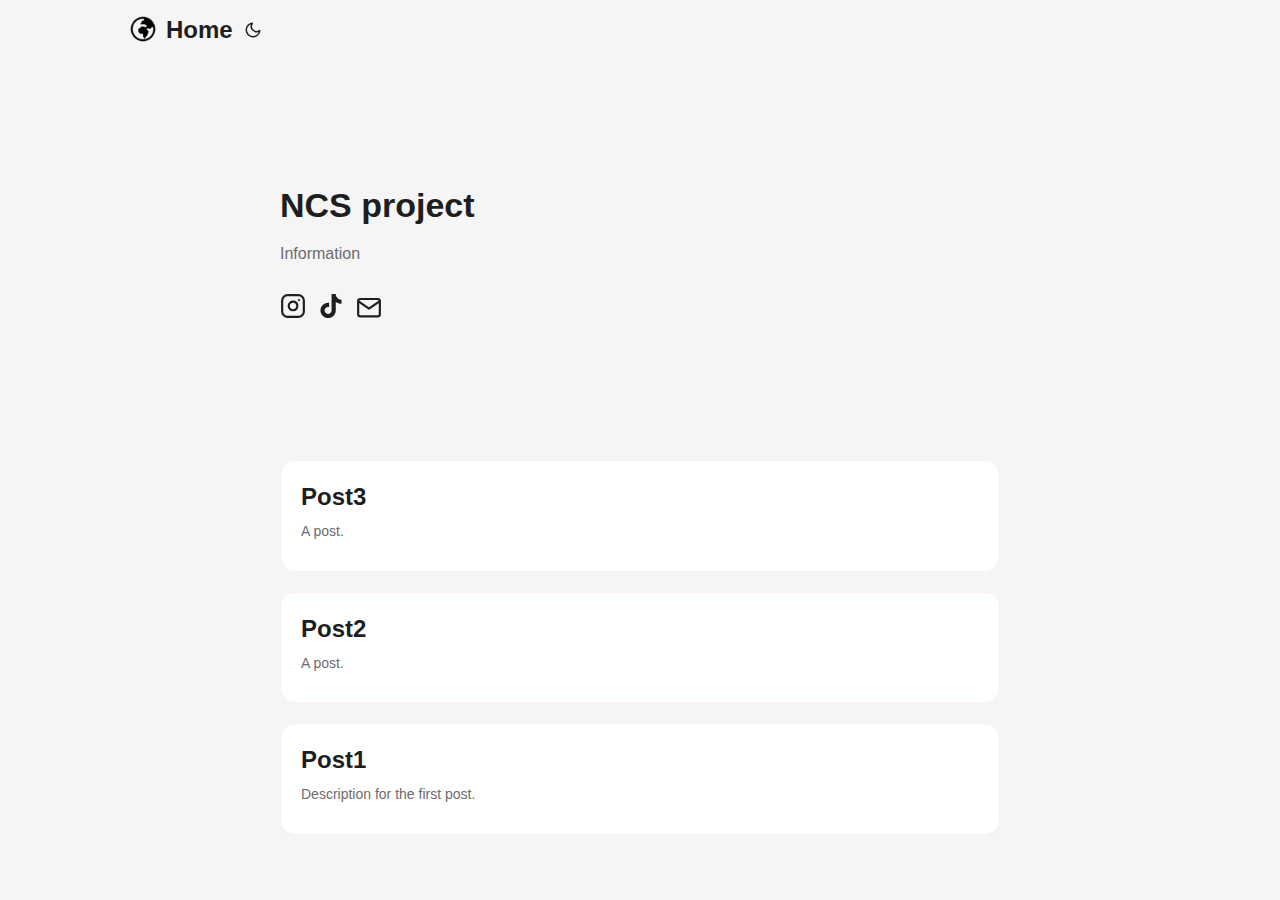
<file: index.html>
<!doctype html><html lang=en dir=auto><head><meta name=generator content="Hugo 0.101.0"><meta charset=utf-8><meta http-equiv=x-ua-compatible content="IE=edge"><meta name=viewport content="width=device-width,initial-scale=1,shrink-to-fit=no"><meta name=robots content="index, follow"><title>NCS project website</title><meta name=description content><meta name=author content="May Dziedziak"><link rel=canonical href=https://may-dzied.github.io/><link crossorigin=anonymous href=/assets/css/stylesheet.adbb42413d738ddc01170774eb1b579eb3aec429ada77b008738a0e4bef7d204.css integrity="sha256-rbtCQT1zjdwBFwd06xtXnrOuxCmtp3sAhzig5L730gQ=" rel="preload stylesheet" as=style><link rel=icon href=https://may-dzied.github.io/favicon.ico><link rel=icon type=image/png sizes=16x16 href=https://may-dzied.github.io/favicon16.png><link rel=icon type=image/png sizes=32x32 href=https://may-dzied.github.io/favicon32.png><link rel=apple-touch-icon href=https://may-dzied.github.io/apple-touch-icon.png><link rel=mask-icon href=https://may-dzied.github.io/safari-pinned-tab.svg><meta name=theme-color content="#2e2e33"><meta name=msapplication-TileColor content="#2e2e33"><link rel=alternate type=application/rss+xml href=https://may-dzied.github.io/index.xml><noscript><style>#theme-toggle,.top-link{display:none}</style><style>@media(prefers-color-scheme:dark){:root{--theme:rgb(29, 30, 32);--entry:rgb(46, 46, 51);--primary:rgb(218, 218, 219);--secondary:rgb(155, 156, 157);--tertiary:rgb(65, 66, 68);--content:rgb(196, 196, 197);--hljs-bg:rgb(46, 46, 51);--code-bg:rgb(55, 56, 62);--border:rgb(51, 51, 51)}.list{background:var(--theme)}.list:not(.dark)::-webkit-scrollbar-track{background:0 0}.list:not(.dark)::-webkit-scrollbar-thumb{border-color:var(--theme)}}</style></noscript><meta property="og:title" content="NCS project website"><meta property="og:description" content><meta property="og:type" content="website"><meta property="og:url" content="https://may-dzied.github.io/"><meta name=twitter:card content="summary"><meta name=twitter:title content="NCS project website"><meta name=twitter:description content><script type=application/ld+json>{"@context":"https://schema.org","@type":"Organization","name":"NCS project website","url":"https://may-dzied.github.io","description":"","thumbnailUrl":"https://may-dzied.github.io/favicon.ico","sameAs":["\u003clink\u003e","\u003clink2\u003e","mailto:\u003cemail adress\u003e"]}</script></head><body class=list id=top><script>localStorage.getItem("pref-theme")==="dark"?document.body.classList.add("dark"):localStorage.getItem("pref-theme")==="light"?document.body.classList.remove("dark"):window.matchMedia("(prefers-color-scheme: dark)").matches&&document.body.classList.add("dark")</script><header class=header><nav class=nav><div class=logo><a href=https://may-dzied.github.io accesskey=h title="Home (Alt + H)"><img src=https://may-dzied.github.io/apple-touch-icon.png alt aria-label=logo height=30>Home</a><div class=logo-switches><button id=theme-toggle accesskey=t title="(Alt + T)"><svg id="moon" xmlns="http://www.w3.org/2000/svg" width="24" height="18" viewBox="0 0 24 24" fill="none" stroke="currentcolor" stroke-width="2" stroke-linecap="round" stroke-linejoin="round"><path d="M21 12.79A9 9 0 1111.21 3 7 7 0 0021 12.79z"/></svg><svg id="sun" xmlns="http://www.w3.org/2000/svg" width="24" height="18" viewBox="0 0 24 24" fill="none" stroke="currentcolor" stroke-width="2" stroke-linecap="round" stroke-linejoin="round"><circle cx="12" cy="12" r="5"/><line x1="12" y1="1" x2="12" y2="3"/><line x1="12" y1="21" x2="12" y2="23"/><line x1="4.22" y1="4.22" x2="5.64" y2="5.64"/><line x1="18.36" y1="18.36" x2="19.78" y2="19.78"/><line x1="1" y1="12" x2="3" y2="12"/><line x1="21" y1="12" x2="23" y2="12"/><line x1="4.22" y1="19.78" x2="5.64" y2="18.36"/><line x1="18.36" y1="5.64" x2="19.78" y2="4.22"/></svg></button></div></div><ul id=menu></ul></nav></header><main class=main><script>var xhr=new XMLHttpRequest;xhr.open("GET","https://api.countapi.xyz/hit/may-dzied.github.io/visits"),xhr.responseType="json",xhr.onload=function(){let e=this.response.value;console.log(`This site has been visited ${e} times.`)},xhr.send()</script><article class="first-entry home-info"><header class=entry-header><h1>NCS project</h1></header><div class=entry-content>Information</div><footer class=entry-footer><div class=social-icons><a href=%3clink%3e target=_blank rel="noopener noreferrer me" title=Instagram><svg xmlns="http://www.w3.org/2000/svg" viewBox="0 0 24 24" fill="none" stroke="currentcolor" stroke-width="2" stroke-linecap="round" stroke-linejoin="round"><rect x="2" y="2" width="20" height="20" rx="5" ry="5"/><path d="M16 11.37A4 4 0 1112.63 8 4 4 0 0116 11.37z"/><line x1="17.5" y1="6.5" x2="17.5" y2="6.5"/></svg></a><a href=%3clink2%3e target=_blank rel="noopener noreferrer me" title=TikTok><svg version="1.0" xmlns="http://www.w3.org/2000/svg" fill="currentcolor" stroke-width="2" viewBox="0 0 76 76"><path d="M65.9 19.4c1.4.2 2.8.1 2.8.1s0 6.2.0 12.2c-6.3.0-12.1-2-16.8-5.4V51c.1 20-24.6 29.8-38.3 15.6-14.7-15.1-2.1-40.5 19-37.7v12.3c-9.5-3-17.2 8-11.2 15.9 5.8 7.7 18.3 3.6 18.3-6.1v-48.2c2.4.0 9.9.0 12.2.0v1.6c.7 7.4 6.1 13.4 13.3 15v0C65.4 19.3 65.6 19.4 65.9 19.4z"/></svg></a><a href=mailto:%3cemail%20adress%3e target=_blank rel="noopener noreferrer me" title=Email><svg xmlns="http://www.w3.org/2000/svg" viewBox="0 0 24 21" fill="none" stroke="currentcolor" stroke-width="2" stroke-linecap="round" stroke-linejoin="round"><path d="M4 4h16c1.1.0 2 .9 2 2v12c0 1.1-.9 2-2 2H4c-1.1.0-2-.9-2-2V6c0-1.1.9-2 2-2z"/><polyline points="22,6 12,13 2,6"/></svg></a></div></footer></article><article class=post-entry><header class=entry-header><h2>Post3</h2></header><div class=entry-content><p>A post.</p></div><a class=entry-link aria-label="post link to Post3" href=https://may-dzied.github.io/posts/post3/></a></article><article class=post-entry><header class=entry-header><h2>Post2</h2></header><div class=entry-content><p>A post.</p></div><a class=entry-link aria-label="post link to Post2" href=https://may-dzied.github.io/posts/post2/></a></article><article class=post-entry><header class=entry-header><h2>Post1</h2></header><div class=entry-content><p>Description for the first post.</p></div><a class=entry-link aria-label="post link to Post1" href=https://may-dzied.github.io/posts/post1/></a></article></main><a href=#top aria-label="go to top" title="Go to Top (Alt + G)" class=top-link id=top-link accesskey=g><svg xmlns="http://www.w3.org/2000/svg" viewBox="0 0 12 6" fill="currentcolor"><path d="M12 6H0l6-6z"/></svg></a><script>let menu=document.getElementById("menu");menu&&(menu.scrollLeft=localStorage.getItem("menu-scroll-position"),menu.onscroll=function(){localStorage.setItem("menu-scroll-position",menu.scrollLeft)}),document.querySelectorAll('a[href^="#"]').forEach(e=>{e.addEventListener("click",function(e){e.preventDefault();var t=this.getAttribute("href").substr(1);window.matchMedia("(prefers-reduced-motion: reduce)").matches?document.querySelector(`[id='${decodeURIComponent(t)}']`).scrollIntoView():document.querySelector(`[id='${decodeURIComponent(t)}']`).scrollIntoView({behavior:"smooth"}),t==="top"?history.replaceState(null,null," "):history.pushState(null,null,`#${t}`)})})</script><script>var mybutton=document.getElementById("top-link");window.onscroll=function(){document.body.scrollTop>800||document.documentElement.scrollTop>800?(mybutton.style.visibility="visible",mybutton.style.opacity="1"):(mybutton.style.visibility="hidden",mybutton.style.opacity="0")}</script><script>document.getElementById("theme-toggle").addEventListener("click",()=>{document.body.className.includes("dark")?(document.body.classList.remove("dark"),localStorage.setItem("pref-theme","light")):(document.body.classList.add("dark"),localStorage.setItem("pref-theme","dark"))})</script></body></html>
</file>
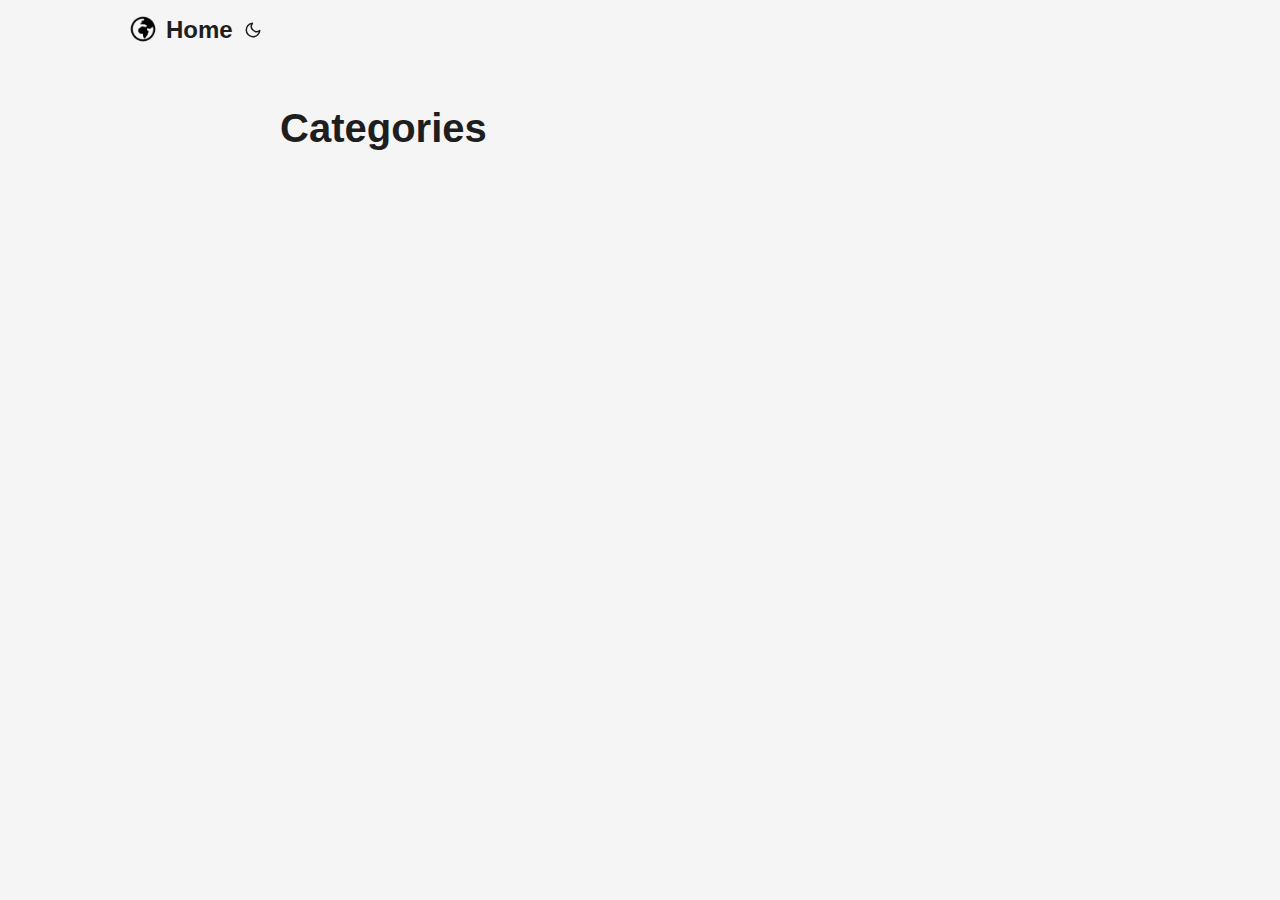
<file: categories/index.html>
<!doctype html><html lang=en dir=auto><head><meta charset=utf-8><meta http-equiv=x-ua-compatible content="IE=edge"><meta name=viewport content="width=device-width,initial-scale=1,shrink-to-fit=no"><meta name=robots content="index, follow"><title>Categories | NCS project website</title><meta name=keywords content><meta name=description content><meta name=author content="May Dziedziak"><link rel=canonical href=https://may-dzied.github.io/categories/><link crossorigin=anonymous href=/assets/css/stylesheet.adbb42413d738ddc01170774eb1b579eb3aec429ada77b008738a0e4bef7d204.css integrity="sha256-rbtCQT1zjdwBFwd06xtXnrOuxCmtp3sAhzig5L730gQ=" rel="preload stylesheet" as=style><link rel=icon href=https://may-dzied.github.io/favicon.ico><link rel=icon type=image/png sizes=16x16 href=https://may-dzied.github.io/favicon16.png><link rel=icon type=image/png sizes=32x32 href=https://may-dzied.github.io/favicon32.png><link rel=apple-touch-icon href=https://may-dzied.github.io/apple-touch-icon.png><link rel=mask-icon href=https://may-dzied.github.io/safari-pinned-tab.svg><meta name=theme-color content="#2e2e33"><meta name=msapplication-TileColor content="#2e2e33"><link rel=alternate type=application/rss+xml href=https://may-dzied.github.io/categories/index.xml><noscript><style>#theme-toggle,.top-link{display:none}</style><style>@media(prefers-color-scheme:dark){:root{--theme:rgb(29, 30, 32);--entry:rgb(46, 46, 51);--primary:rgb(218, 218, 219);--secondary:rgb(155, 156, 157);--tertiary:rgb(65, 66, 68);--content:rgb(196, 196, 197);--hljs-bg:rgb(46, 46, 51);--code-bg:rgb(55, 56, 62);--border:rgb(51, 51, 51)}.list{background:var(--theme)}.list:not(.dark)::-webkit-scrollbar-track{background:0 0}.list:not(.dark)::-webkit-scrollbar-thumb{border-color:var(--theme)}}</style></noscript><meta property="og:title" content="Categories"><meta property="og:description" content><meta property="og:type" content="website"><meta property="og:url" content="https://may-dzied.github.io/categories/"><meta name=twitter:card content="summary"><meta name=twitter:title content="Categories"><meta name=twitter:description content></head><body class=list id=top><script>localStorage.getItem("pref-theme")==="dark"?document.body.classList.add("dark"):localStorage.getItem("pref-theme")==="light"?document.body.classList.remove("dark"):window.matchMedia("(prefers-color-scheme: dark)").matches&&document.body.classList.add("dark")</script><header class=header><nav class=nav><div class=logo><a href=https://may-dzied.github.io accesskey=h title="Home (Alt + H)"><img src=https://may-dzied.github.io/apple-touch-icon.png alt aria-label=logo height=30>Home</a><div class=logo-switches><button id=theme-toggle accesskey=t title="(Alt + T)"><svg id="moon" xmlns="http://www.w3.org/2000/svg" width="24" height="18" viewBox="0 0 24 24" fill="none" stroke="currentcolor" stroke-width="2" stroke-linecap="round" stroke-linejoin="round"><path d="M21 12.79A9 9 0 1111.21 3 7 7 0 0021 12.79z"/></svg><svg id="sun" xmlns="http://www.w3.org/2000/svg" width="24" height="18" viewBox="0 0 24 24" fill="none" stroke="currentcolor" stroke-width="2" stroke-linecap="round" stroke-linejoin="round"><circle cx="12" cy="12" r="5"/><line x1="12" y1="1" x2="12" y2="3"/><line x1="12" y1="21" x2="12" y2="23"/><line x1="4.22" y1="4.22" x2="5.64" y2="5.64"/><line x1="18.36" y1="18.36" x2="19.78" y2="19.78"/><line x1="1" y1="12" x2="3" y2="12"/><line x1="21" y1="12" x2="23" y2="12"/><line x1="4.22" y1="19.78" x2="5.64" y2="18.36"/><line x1="18.36" y1="5.64" x2="19.78" y2="4.22"/></svg></button></div></div><ul id=menu></ul></nav></header><main class=main><header class=page-header><h1>Categories</h1></header><ul class=terms-tags></ul></main><a href=#top aria-label="go to top" title="Go to Top (Alt + G)" class=top-link id=top-link accesskey=g><svg xmlns="http://www.w3.org/2000/svg" viewBox="0 0 12 6" fill="currentcolor"><path d="M12 6H0l6-6z"/></svg></a><script>let menu=document.getElementById("menu");menu&&(menu.scrollLeft=localStorage.getItem("menu-scroll-position"),menu.onscroll=function(){localStorage.setItem("menu-scroll-position",menu.scrollLeft)}),document.querySelectorAll('a[href^="#"]').forEach(e=>{e.addEventListener("click",function(e){e.preventDefault();var t=this.getAttribute("href").substr(1);window.matchMedia("(prefers-reduced-motion: reduce)").matches?document.querySelector(`[id='${decodeURIComponent(t)}']`).scrollIntoView():document.querySelector(`[id='${decodeURIComponent(t)}']`).scrollIntoView({behavior:"smooth"}),t==="top"?history.replaceState(null,null," "):history.pushState(null,null,`#${t}`)})})</script><script>var mybutton=document.getElementById("top-link");window.onscroll=function(){document.body.scrollTop>800||document.documentElement.scrollTop>800?(mybutton.style.visibility="visible",mybutton.style.opacity="1"):(mybutton.style.visibility="hidden",mybutton.style.opacity="0")}</script><script>document.getElementById("theme-toggle").addEventListener("click",()=>{document.body.className.includes("dark")?(document.body.classList.remove("dark"),localStorage.setItem("pref-theme","light")):(document.body.classList.add("dark"),localStorage.setItem("pref-theme","dark"))})</script></body></html>
</file>
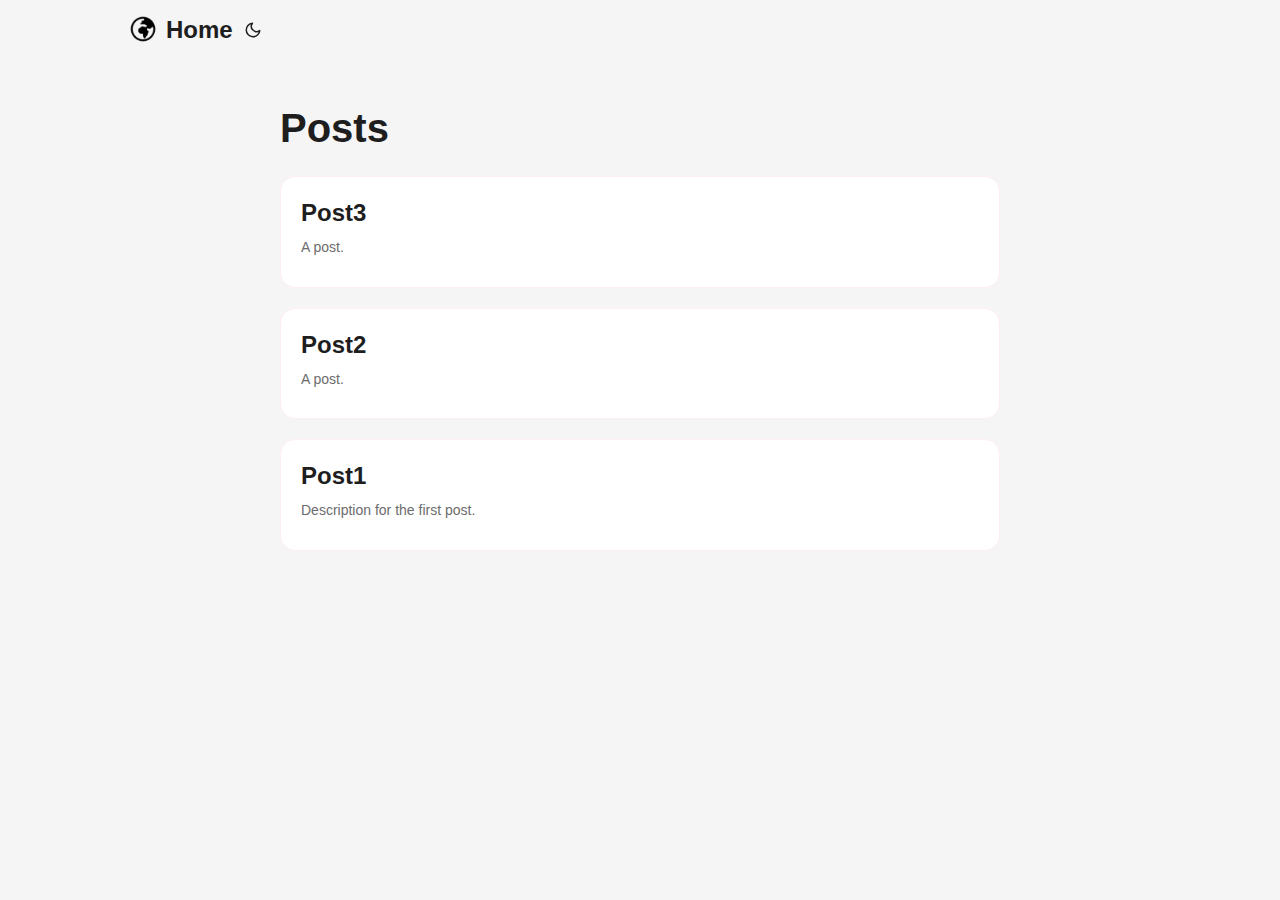
<file: posts/index.html>
<!doctype html><html lang=en dir=auto><head><meta charset=utf-8><meta http-equiv=x-ua-compatible content="IE=edge"><meta name=viewport content="width=device-width,initial-scale=1,shrink-to-fit=no"><meta name=robots content="index, follow"><title>Posts | NCS project website</title><meta name=keywords content><meta name=description content="Posts - NCS project website"><meta name=author content="May Dziedziak"><link rel=canonical href=https://may-dzied.github.io/posts/><link crossorigin=anonymous href=/assets/css/stylesheet.adbb42413d738ddc01170774eb1b579eb3aec429ada77b008738a0e4bef7d204.css integrity="sha256-rbtCQT1zjdwBFwd06xtXnrOuxCmtp3sAhzig5L730gQ=" rel="preload stylesheet" as=style><link rel=icon href=https://may-dzied.github.io/favicon.ico><link rel=icon type=image/png sizes=16x16 href=https://may-dzied.github.io/favicon16.png><link rel=icon type=image/png sizes=32x32 href=https://may-dzied.github.io/favicon32.png><link rel=apple-touch-icon href=https://may-dzied.github.io/apple-touch-icon.png><link rel=mask-icon href=https://may-dzied.github.io/safari-pinned-tab.svg><meta name=theme-color content="#2e2e33"><meta name=msapplication-TileColor content="#2e2e33"><link rel=alternate type=application/rss+xml href=https://may-dzied.github.io/posts/index.xml><noscript><style>#theme-toggle,.top-link{display:none}</style><style>@media(prefers-color-scheme:dark){:root{--theme:rgb(29, 30, 32);--entry:rgb(46, 46, 51);--primary:rgb(218, 218, 219);--secondary:rgb(155, 156, 157);--tertiary:rgb(65, 66, 68);--content:rgb(196, 196, 197);--hljs-bg:rgb(46, 46, 51);--code-bg:rgb(55, 56, 62);--border:rgb(51, 51, 51)}.list{background:var(--theme)}.list:not(.dark)::-webkit-scrollbar-track{background:0 0}.list:not(.dark)::-webkit-scrollbar-thumb{border-color:var(--theme)}}</style></noscript><meta property="og:title" content="Posts"><meta property="og:description" content><meta property="og:type" content="website"><meta property="og:url" content="https://may-dzied.github.io/posts/"><meta name=twitter:card content="summary"><meta name=twitter:title content="Posts"><meta name=twitter:description content><script type=application/ld+json>{"@context":"https://schema.org","@type":"BreadcrumbList","itemListElement":[{"@type":"ListItem","position":2,"name":"Posts","item":"https://may-dzied.github.io/posts/"}]}</script></head><body class=list id=top><script>localStorage.getItem("pref-theme")==="dark"?document.body.classList.add("dark"):localStorage.getItem("pref-theme")==="light"?document.body.classList.remove("dark"):window.matchMedia("(prefers-color-scheme: dark)").matches&&document.body.classList.add("dark")</script><header class=header><nav class=nav><div class=logo><a href=https://may-dzied.github.io accesskey=h title="Home (Alt + H)"><img src=https://may-dzied.github.io/apple-touch-icon.png alt aria-label=logo height=30>Home</a><div class=logo-switches><button id=theme-toggle accesskey=t title="(Alt + T)"><svg id="moon" xmlns="http://www.w3.org/2000/svg" width="24" height="18" viewBox="0 0 24 24" fill="none" stroke="currentcolor" stroke-width="2" stroke-linecap="round" stroke-linejoin="round"><path d="M21 12.79A9 9 0 1111.21 3 7 7 0 0021 12.79z"/></svg><svg id="sun" xmlns="http://www.w3.org/2000/svg" width="24" height="18" viewBox="0 0 24 24" fill="none" stroke="currentcolor" stroke-width="2" stroke-linecap="round" stroke-linejoin="round"><circle cx="12" cy="12" r="5"/><line x1="12" y1="1" x2="12" y2="3"/><line x1="12" y1="21" x2="12" y2="23"/><line x1="4.22" y1="4.22" x2="5.64" y2="5.64"/><line x1="18.36" y1="18.36" x2="19.78" y2="19.78"/><line x1="1" y1="12" x2="3" y2="12"/><line x1="21" y1="12" x2="23" y2="12"/><line x1="4.22" y1="19.78" x2="5.64" y2="18.36"/><line x1="18.36" y1="5.64" x2="19.78" y2="4.22"/></svg></button></div></div><ul id=menu></ul></nav></header><main class=main><header class=page-header><h1>Posts</h1></header><article class=post-entry><header class=entry-header><h2>Post3</h2></header><div class=entry-content><p>A post.</p></div><a class=entry-link aria-label="post link to Post3" href=https://may-dzied.github.io/posts/post3/></a></article><article class=post-entry><header class=entry-header><h2>Post2</h2></header><div class=entry-content><p>A post.</p></div><a class=entry-link aria-label="post link to Post2" href=https://may-dzied.github.io/posts/post2/></a></article><article class=post-entry><header class=entry-header><h2>Post1</h2></header><div class=entry-content><p>Description for the first post.</p></div><a class=entry-link aria-label="post link to Post1" href=https://may-dzied.github.io/posts/post1/></a></article></main><a href=#top aria-label="go to top" title="Go to Top (Alt + G)" class=top-link id=top-link accesskey=g><svg xmlns="http://www.w3.org/2000/svg" viewBox="0 0 12 6" fill="currentcolor"><path d="M12 6H0l6-6z"/></svg></a><script>let menu=document.getElementById("menu");menu&&(menu.scrollLeft=localStorage.getItem("menu-scroll-position"),menu.onscroll=function(){localStorage.setItem("menu-scroll-position",menu.scrollLeft)}),document.querySelectorAll('a[href^="#"]').forEach(e=>{e.addEventListener("click",function(e){e.preventDefault();var t=this.getAttribute("href").substr(1);window.matchMedia("(prefers-reduced-motion: reduce)").matches?document.querySelector(`[id='${decodeURIComponent(t)}']`).scrollIntoView():document.querySelector(`[id='${decodeURIComponent(t)}']`).scrollIntoView({behavior:"smooth"}),t==="top"?history.replaceState(null,null," "):history.pushState(null,null,`#${t}`)})})</script><script>var mybutton=document.getElementById("top-link");window.onscroll=function(){document.body.scrollTop>800||document.documentElement.scrollTop>800?(mybutton.style.visibility="visible",mybutton.style.opacity="1"):(mybutton.style.visibility="hidden",mybutton.style.opacity="0")}</script><script>document.getElementById("theme-toggle").addEventListener("click",()=>{document.body.className.includes("dark")?(document.body.classList.remove("dark"),localStorage.setItem("pref-theme","light")):(document.body.classList.add("dark"),localStorage.setItem("pref-theme","dark"))})</script></body></html>
</file>
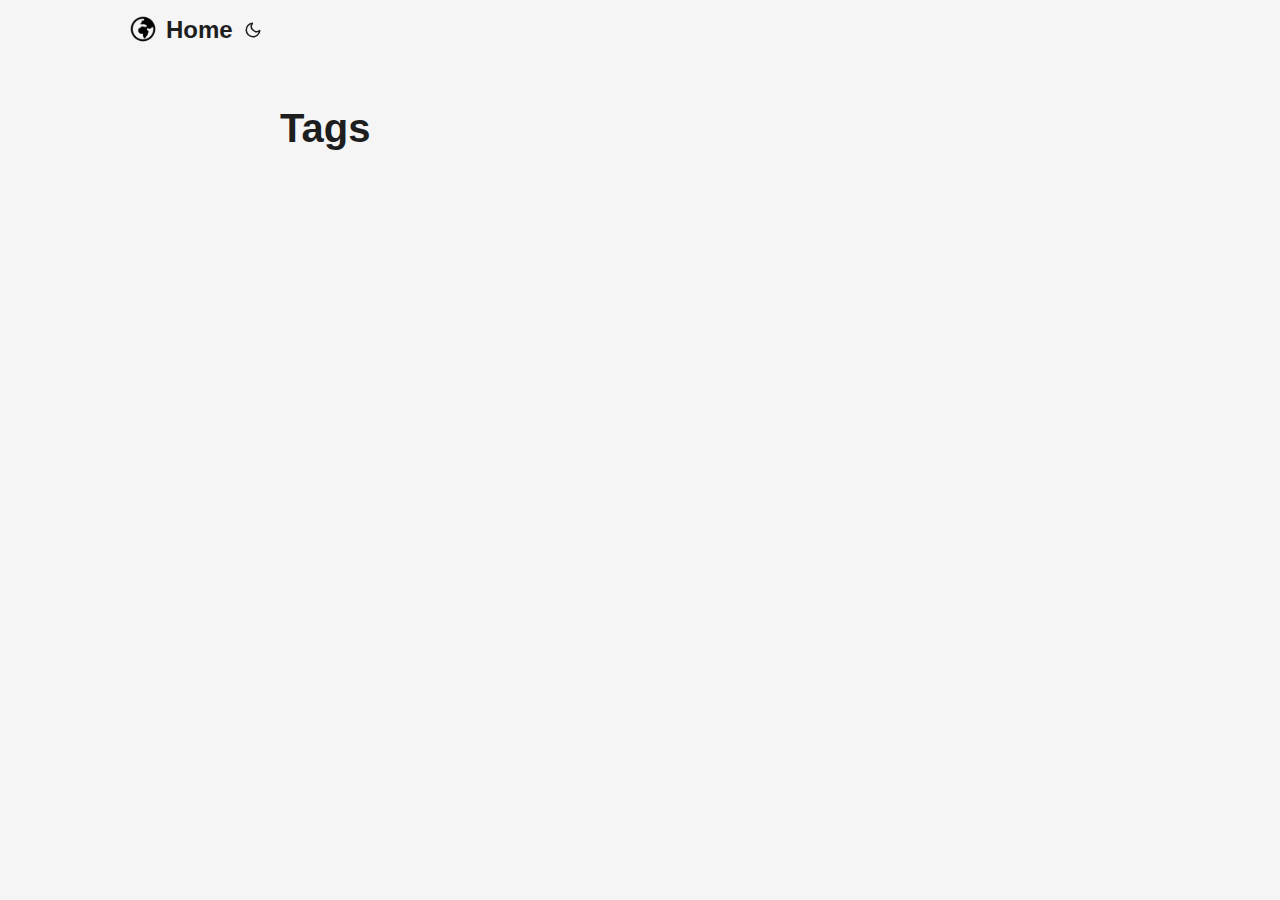
<file: tags/index.html>
<!doctype html><html lang=en dir=auto><head><meta charset=utf-8><meta http-equiv=x-ua-compatible content="IE=edge"><meta name=viewport content="width=device-width,initial-scale=1,shrink-to-fit=no"><meta name=robots content="index, follow"><title>Tags | NCS project website</title><meta name=keywords content><meta name=description content><meta name=author content="May Dziedziak"><link rel=canonical href=https://may-dzied.github.io/tags/><link crossorigin=anonymous href=/assets/css/stylesheet.adbb42413d738ddc01170774eb1b579eb3aec429ada77b008738a0e4bef7d204.css integrity="sha256-rbtCQT1zjdwBFwd06xtXnrOuxCmtp3sAhzig5L730gQ=" rel="preload stylesheet" as=style><link rel=icon href=https://may-dzied.github.io/favicon.ico><link rel=icon type=image/png sizes=16x16 href=https://may-dzied.github.io/favicon16.png><link rel=icon type=image/png sizes=32x32 href=https://may-dzied.github.io/favicon32.png><link rel=apple-touch-icon href=https://may-dzied.github.io/apple-touch-icon.png><link rel=mask-icon href=https://may-dzied.github.io/safari-pinned-tab.svg><meta name=theme-color content="#2e2e33"><meta name=msapplication-TileColor content="#2e2e33"><link rel=alternate type=application/rss+xml href=https://may-dzied.github.io/tags/index.xml><noscript><style>#theme-toggle,.top-link{display:none}</style><style>@media(prefers-color-scheme:dark){:root{--theme:rgb(29, 30, 32);--entry:rgb(46, 46, 51);--primary:rgb(218, 218, 219);--secondary:rgb(155, 156, 157);--tertiary:rgb(65, 66, 68);--content:rgb(196, 196, 197);--hljs-bg:rgb(46, 46, 51);--code-bg:rgb(55, 56, 62);--border:rgb(51, 51, 51)}.list{background:var(--theme)}.list:not(.dark)::-webkit-scrollbar-track{background:0 0}.list:not(.dark)::-webkit-scrollbar-thumb{border-color:var(--theme)}}</style></noscript><meta property="og:title" content="Tags"><meta property="og:description" content><meta property="og:type" content="website"><meta property="og:url" content="https://may-dzied.github.io/tags/"><meta name=twitter:card content="summary"><meta name=twitter:title content="Tags"><meta name=twitter:description content></head><body class=list id=top><script>localStorage.getItem("pref-theme")==="dark"?document.body.classList.add("dark"):localStorage.getItem("pref-theme")==="light"?document.body.classList.remove("dark"):window.matchMedia("(prefers-color-scheme: dark)").matches&&document.body.classList.add("dark")</script><header class=header><nav class=nav><div class=logo><a href=https://may-dzied.github.io accesskey=h title="Home (Alt + H)"><img src=https://may-dzied.github.io/apple-touch-icon.png alt aria-label=logo height=30>Home</a><div class=logo-switches><button id=theme-toggle accesskey=t title="(Alt + T)"><svg id="moon" xmlns="http://www.w3.org/2000/svg" width="24" height="18" viewBox="0 0 24 24" fill="none" stroke="currentcolor" stroke-width="2" stroke-linecap="round" stroke-linejoin="round"><path d="M21 12.79A9 9 0 1111.21 3 7 7 0 0021 12.79z"/></svg><svg id="sun" xmlns="http://www.w3.org/2000/svg" width="24" height="18" viewBox="0 0 24 24" fill="none" stroke="currentcolor" stroke-width="2" stroke-linecap="round" stroke-linejoin="round"><circle cx="12" cy="12" r="5"/><line x1="12" y1="1" x2="12" y2="3"/><line x1="12" y1="21" x2="12" y2="23"/><line x1="4.22" y1="4.22" x2="5.64" y2="5.64"/><line x1="18.36" y1="18.36" x2="19.78" y2="19.78"/><line x1="1" y1="12" x2="3" y2="12"/><line x1="21" y1="12" x2="23" y2="12"/><line x1="4.22" y1="19.78" x2="5.64" y2="18.36"/><line x1="18.36" y1="5.64" x2="19.78" y2="4.22"/></svg></button></div></div><ul id=menu></ul></nav></header><main class=main><header class=page-header><h1>Tags</h1></header><ul class=terms-tags></ul></main><a href=#top aria-label="go to top" title="Go to Top (Alt + G)" class=top-link id=top-link accesskey=g><svg xmlns="http://www.w3.org/2000/svg" viewBox="0 0 12 6" fill="currentcolor"><path d="M12 6H0l6-6z"/></svg></a><script>let menu=document.getElementById("menu");menu&&(menu.scrollLeft=localStorage.getItem("menu-scroll-position"),menu.onscroll=function(){localStorage.setItem("menu-scroll-position",menu.scrollLeft)}),document.querySelectorAll('a[href^="#"]').forEach(e=>{e.addEventListener("click",function(e){e.preventDefault();var t=this.getAttribute("href").substr(1);window.matchMedia("(prefers-reduced-motion: reduce)").matches?document.querySelector(`[id='${decodeURIComponent(t)}']`).scrollIntoView():document.querySelector(`[id='${decodeURIComponent(t)}']`).scrollIntoView({behavior:"smooth"}),t==="top"?history.replaceState(null,null," "):history.pushState(null,null,`#${t}`)})})</script><script>var mybutton=document.getElementById("top-link");window.onscroll=function(){document.body.scrollTop>800||document.documentElement.scrollTop>800?(mybutton.style.visibility="visible",mybutton.style.opacity="1"):(mybutton.style.visibility="hidden",mybutton.style.opacity="0")}</script><script>document.getElementById("theme-toggle").addEventListener("click",()=>{document.body.className.includes("dark")?(document.body.classList.remove("dark"),localStorage.setItem("pref-theme","light")):(document.body.classList.add("dark"),localStorage.setItem("pref-theme","dark"))})</script></body></html>
</file>
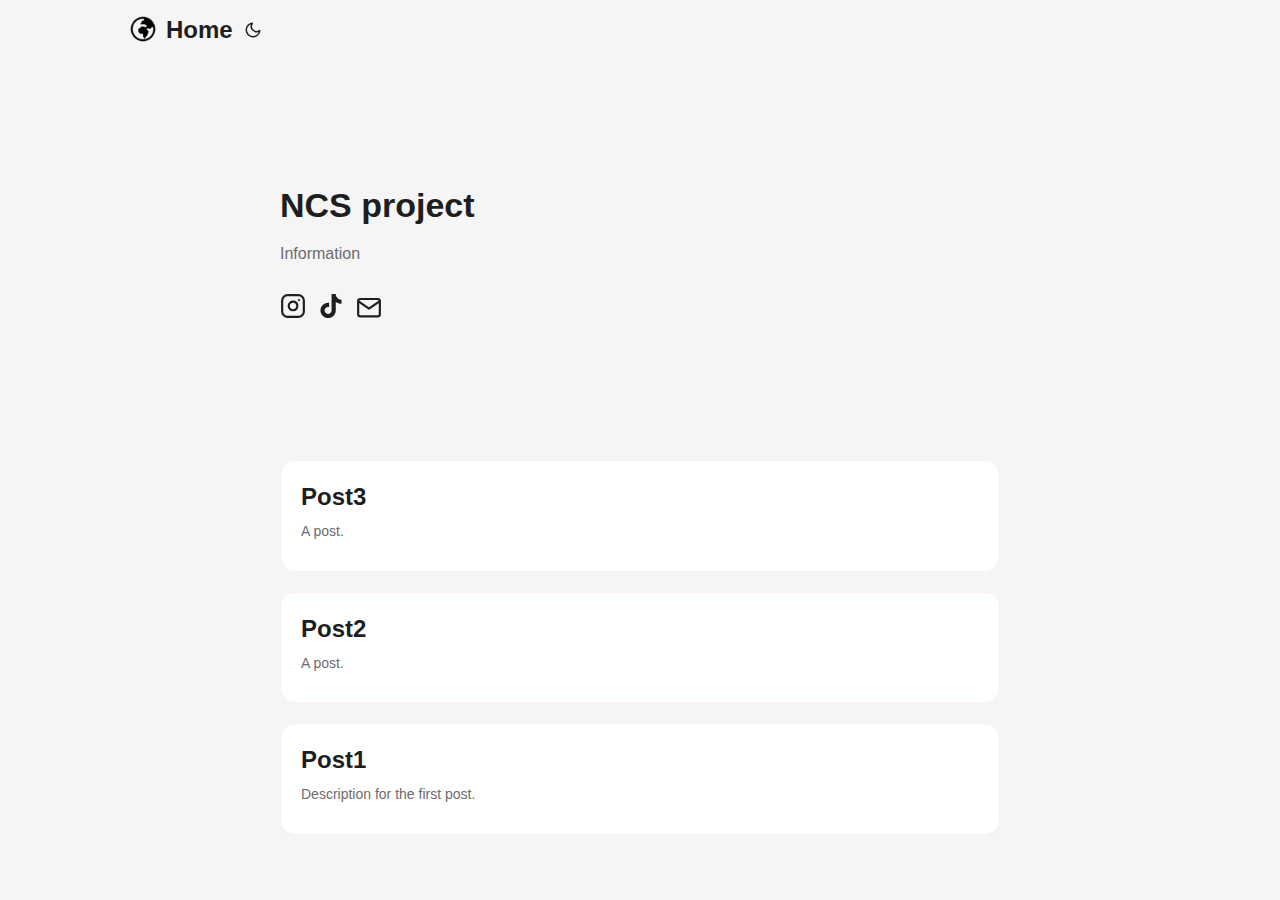
<file: page/1/index.html>
<!doctype html><html lang=en-gb><head><title>https://may-dzied.github.io/</title><link rel=canonical href=https://may-dzied.github.io/><meta name=robots content="noindex"><meta charset=utf-8><meta http-equiv=refresh content="0; url=https://may-dzied.github.io/"></head></html>
</file>
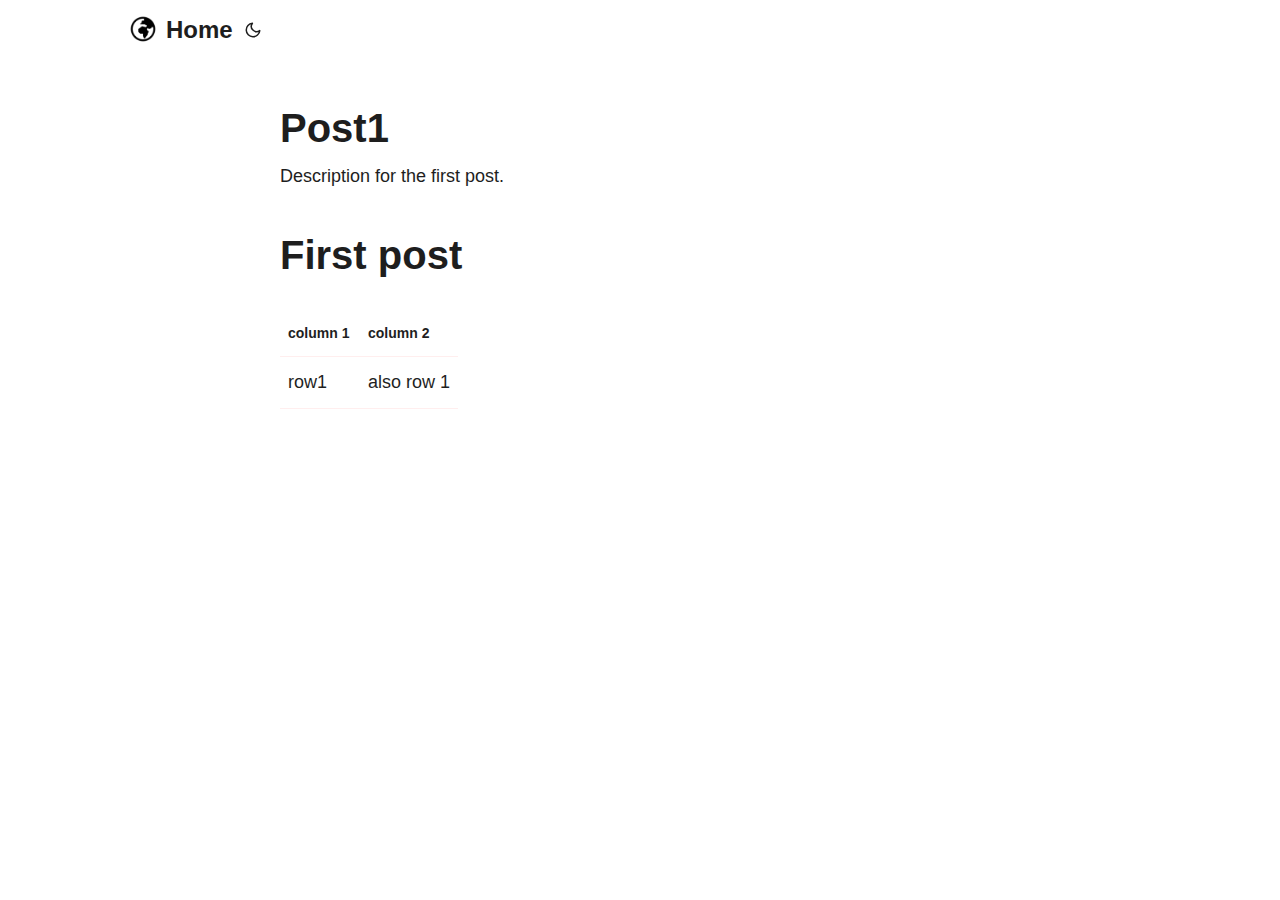
<file: posts/post1/index.html>
<!doctype html><html lang=en dir=auto><head><meta charset=utf-8><meta http-equiv=x-ua-compatible content="IE=edge"><meta name=viewport content="width=device-width,initial-scale=1,shrink-to-fit=no"><meta name=robots content="index, follow"><title>Post1 | NCS project website</title><meta name=keywords content><meta name=description content="Description for the first post."><meta name=author content="May Dziedziak"><link rel=canonical href=https://may-dzied.github.io/posts/post1/><link crossorigin=anonymous href=/assets/css/stylesheet.adbb42413d738ddc01170774eb1b579eb3aec429ada77b008738a0e4bef7d204.css integrity="sha256-rbtCQT1zjdwBFwd06xtXnrOuxCmtp3sAhzig5L730gQ=" rel="preload stylesheet" as=style><script defer crossorigin=anonymous src=/assets/js/highlight.f413e19d0714851f6474e7ee9632408e58ac146fbdbe62747134bea2fa3415e0.js integrity="sha256-9BPhnQcUhR9kdOfuljJAjlisFG+9vmJ0cTS+ovo0FeA=" onload=hljs.initHighlightingOnLoad()></script>
<link rel=icon href=https://may-dzied.github.io/favicon.ico><link rel=icon type=image/png sizes=16x16 href=https://may-dzied.github.io/favicon16.png><link rel=icon type=image/png sizes=32x32 href=https://may-dzied.github.io/favicon32.png><link rel=apple-touch-icon href=https://may-dzied.github.io/apple-touch-icon.png><link rel=mask-icon href=https://may-dzied.github.io/safari-pinned-tab.svg><meta name=theme-color content="#2e2e33"><meta name=msapplication-TileColor content="#2e2e33"><noscript><style>#theme-toggle,.top-link{display:none}</style><style>@media(prefers-color-scheme:dark){:root{--theme:rgb(29, 30, 32);--entry:rgb(46, 46, 51);--primary:rgb(218, 218, 219);--secondary:rgb(155, 156, 157);--tertiary:rgb(65, 66, 68);--content:rgb(196, 196, 197);--hljs-bg:rgb(46, 46, 51);--code-bg:rgb(55, 56, 62);--border:rgb(51, 51, 51)}.list{background:var(--theme)}.list:not(.dark)::-webkit-scrollbar-track{background:0 0}.list:not(.dark)::-webkit-scrollbar-thumb{border-color:var(--theme)}}</style></noscript><meta property="og:title" content="Post1"><meta property="og:description" content="Description for the first post."><meta property="og:type" content="article"><meta property="og:url" content="https://may-dzied.github.io/posts/post1/"><meta property="article:section" content="posts"><meta property="article:published_time" content="2022-08-13T16:00:16+01:00"><meta property="article:modified_time" content="2022-08-13T16:00:16+01:00"><meta name=twitter:card content="summary"><meta name=twitter:title content="Post1"><meta name=twitter:description content="Description for the first post."><script type=application/ld+json>{"@context":"https://schema.org","@type":"BreadcrumbList","itemListElement":[{"@type":"ListItem","position":2,"name":"Posts","item":"https://may-dzied.github.io/posts/"},{"@type":"ListItem","position":3,"name":"Post1","item":"https://may-dzied.github.io/posts/post1/"}]}</script><script type=application/ld+json>{"@context":"https://schema.org","@type":"BlogPosting","headline":"Post1","name":"Post1","description":"Description for the first post.","keywords":[],"articleBody":"First post column 1 column 2 row1 also row 1 ","wordCount":"10","inLanguage":"en","datePublished":"2022-08-13T16:00:16+01:00","dateModified":"2022-08-13T16:00:16+01:00","author":{"@type":"Person","name":"May Dziedziak"},"mainEntityOfPage":{"@type":"WebPage","@id":"https://may-dzied.github.io/posts/post1/"},"publisher":{"@type":"Organization","name":"NCS project website","logo":{"@type":"ImageObject","url":"https://may-dzied.github.io/favicon.ico"}}}</script></head><body id=top><script>localStorage.getItem("pref-theme")==="dark"?document.body.classList.add("dark"):localStorage.getItem("pref-theme")==="light"?document.body.classList.remove("dark"):window.matchMedia("(prefers-color-scheme: dark)").matches&&document.body.classList.add("dark")</script><header class=header><nav class=nav><div class=logo><a href=https://may-dzied.github.io accesskey=h title="Home (Alt + H)"><img src=https://may-dzied.github.io/apple-touch-icon.png alt aria-label=logo height=30>Home</a><div class=logo-switches><button id=theme-toggle accesskey=t title="(Alt + T)"><svg id="moon" xmlns="http://www.w3.org/2000/svg" width="24" height="18" viewBox="0 0 24 24" fill="none" stroke="currentcolor" stroke-width="2" stroke-linecap="round" stroke-linejoin="round"><path d="M21 12.79A9 9 0 1111.21 3 7 7 0 0021 12.79z"/></svg><svg id="sun" xmlns="http://www.w3.org/2000/svg" width="24" height="18" viewBox="0 0 24 24" fill="none" stroke="currentcolor" stroke-width="2" stroke-linecap="round" stroke-linejoin="round"><circle cx="12" cy="12" r="5"/><line x1="12" y1="1" x2="12" y2="3"/><line x1="12" y1="21" x2="12" y2="23"/><line x1="4.22" y1="4.22" x2="5.64" y2="5.64"/><line x1="18.36" y1="18.36" x2="19.78" y2="19.78"/><line x1="1" y1="12" x2="3" y2="12"/><line x1="21" y1="12" x2="23" y2="12"/><line x1="4.22" y1="19.78" x2="5.64" y2="18.36"/><line x1="18.36" y1="5.64" x2="19.78" y2="4.22"/></svg></button></div></div><ul id=menu></ul></nav></header><main class=main><article class=post-single><header class=post-header><h1 class=post-title>Post1</h1><div class=post-description>Description for the first post.</div></header><div class=post-content><h1 id=first-post>First post<a hidden class=anchor aria-hidden=true href=#first-post>#</a></h1><table><thead><tr><th>column 1</th><th>column 2</th></tr></thead><tbody><tr><td>row1</td><td>also row 1</td></tr></tbody></table></div><footer class=post-footer><ul class=post-tags></ul></footer></article></main><a href=#top aria-label="go to top" title="Go to Top (Alt + G)" class=top-link id=top-link accesskey=g><svg xmlns="http://www.w3.org/2000/svg" viewBox="0 0 12 6" fill="currentcolor"><path d="M12 6H0l6-6z"/></svg></a><script>let menu=document.getElementById("menu");menu&&(menu.scrollLeft=localStorage.getItem("menu-scroll-position"),menu.onscroll=function(){localStorage.setItem("menu-scroll-position",menu.scrollLeft)}),document.querySelectorAll('a[href^="#"]').forEach(e=>{e.addEventListener("click",function(e){e.preventDefault();var t=this.getAttribute("href").substr(1);window.matchMedia("(prefers-reduced-motion: reduce)").matches?document.querySelector(`[id='${decodeURIComponent(t)}']`).scrollIntoView():document.querySelector(`[id='${decodeURIComponent(t)}']`).scrollIntoView({behavior:"smooth"}),t==="top"?history.replaceState(null,null," "):history.pushState(null,null,`#${t}`)})})</script><script>var mybutton=document.getElementById("top-link");window.onscroll=function(){document.body.scrollTop>800||document.documentElement.scrollTop>800?(mybutton.style.visibility="visible",mybutton.style.opacity="1"):(mybutton.style.visibility="hidden",mybutton.style.opacity="0")}</script><script>document.getElementById("theme-toggle").addEventListener("click",()=>{document.body.className.includes("dark")?(document.body.classList.remove("dark"),localStorage.setItem("pref-theme","light")):(document.body.classList.add("dark"),localStorage.setItem("pref-theme","dark"))})</script></body></html>
</file>
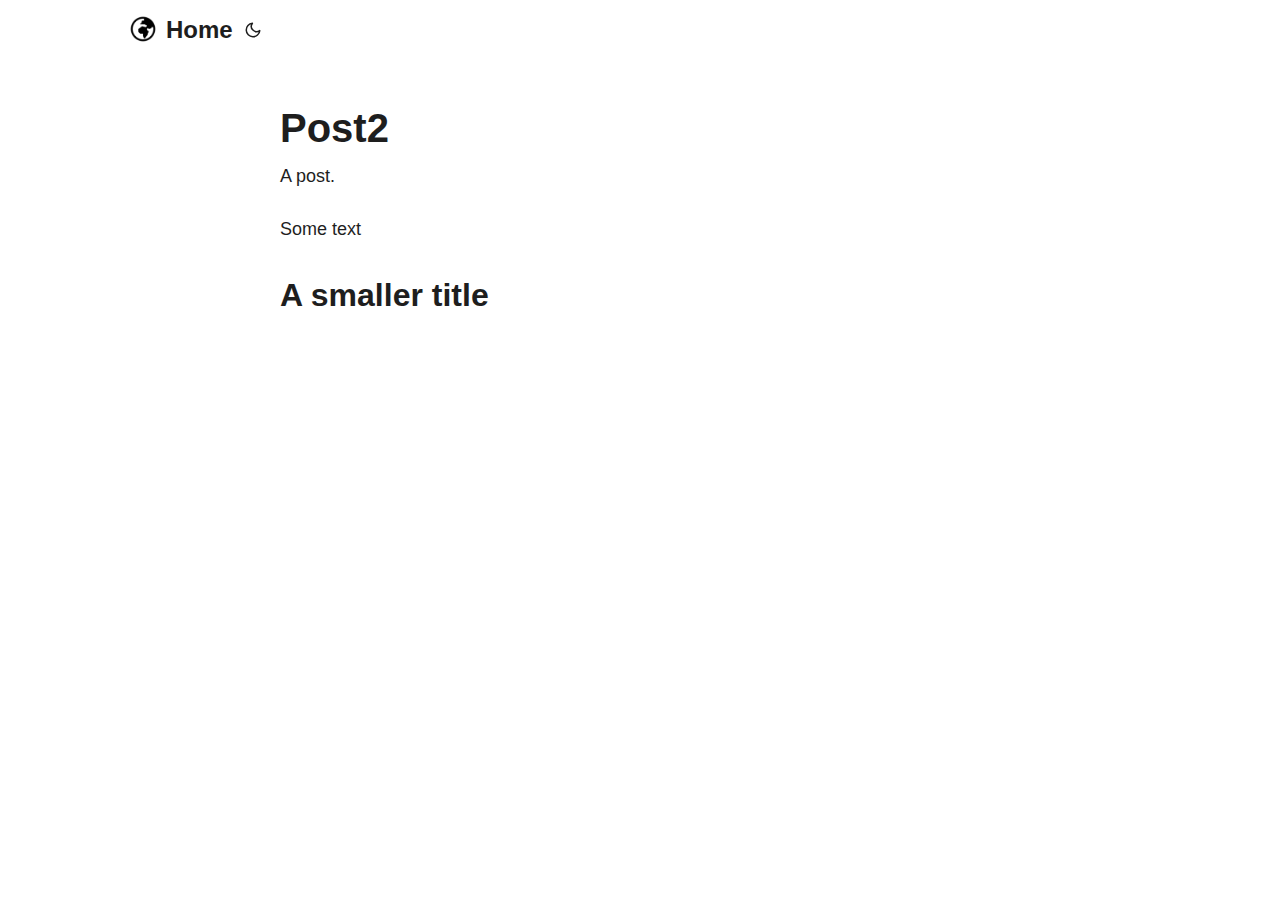
<file: posts/post2/index.html>
<!doctype html><html lang=en dir=auto><head><meta charset=utf-8><meta http-equiv=x-ua-compatible content="IE=edge"><meta name=viewport content="width=device-width,initial-scale=1,shrink-to-fit=no"><meta name=robots content="index, follow"><title>Post2 | NCS project website</title><meta name=keywords content><meta name=description content="A post."><meta name=author content="May Dziedziak"><link rel=canonical href=https://may-dzied.github.io/posts/post2/><link crossorigin=anonymous href=/assets/css/stylesheet.adbb42413d738ddc01170774eb1b579eb3aec429ada77b008738a0e4bef7d204.css integrity="sha256-rbtCQT1zjdwBFwd06xtXnrOuxCmtp3sAhzig5L730gQ=" rel="preload stylesheet" as=style><script defer crossorigin=anonymous src=/assets/js/highlight.f413e19d0714851f6474e7ee9632408e58ac146fbdbe62747134bea2fa3415e0.js integrity="sha256-9BPhnQcUhR9kdOfuljJAjlisFG+9vmJ0cTS+ovo0FeA=" onload=hljs.initHighlightingOnLoad()></script>
<link rel=icon href=https://may-dzied.github.io/favicon.ico><link rel=icon type=image/png sizes=16x16 href=https://may-dzied.github.io/favicon16.png><link rel=icon type=image/png sizes=32x32 href=https://may-dzied.github.io/favicon32.png><link rel=apple-touch-icon href=https://may-dzied.github.io/apple-touch-icon.png><link rel=mask-icon href=https://may-dzied.github.io/safari-pinned-tab.svg><meta name=theme-color content="#2e2e33"><meta name=msapplication-TileColor content="#2e2e33"><noscript><style>#theme-toggle,.top-link{display:none}</style><style>@media(prefers-color-scheme:dark){:root{--theme:rgb(29, 30, 32);--entry:rgb(46, 46, 51);--primary:rgb(218, 218, 219);--secondary:rgb(155, 156, 157);--tertiary:rgb(65, 66, 68);--content:rgb(196, 196, 197);--hljs-bg:rgb(46, 46, 51);--code-bg:rgb(55, 56, 62);--border:rgb(51, 51, 51)}.list{background:var(--theme)}.list:not(.dark)::-webkit-scrollbar-track{background:0 0}.list:not(.dark)::-webkit-scrollbar-thumb{border-color:var(--theme)}}</style></noscript><meta property="og:title" content="Post2"><meta property="og:description" content="A post."><meta property="og:type" content="article"><meta property="og:url" content="https://may-dzied.github.io/posts/post2/"><meta property="article:section" content="posts"><meta property="article:published_time" content="2022-08-13T16:00:18+01:00"><meta property="article:modified_time" content="2022-08-13T16:00:18+01:00"><meta name=twitter:card content="summary"><meta name=twitter:title content="Post2"><meta name=twitter:description content="A post."><script type=application/ld+json>{"@context":"https://schema.org","@type":"BreadcrumbList","itemListElement":[{"@type":"ListItem","position":2,"name":"Posts","item":"https://may-dzied.github.io/posts/"},{"@type":"ListItem","position":3,"name":"Post2","item":"https://may-dzied.github.io/posts/post2/"}]}</script><script type=application/ld+json>{"@context":"https://schema.org","@type":"BlogPosting","headline":"Post2","name":"Post2","description":"A post.","keywords":[],"articleBody":"Some text\nA smaller title ","wordCount":"5","inLanguage":"en","datePublished":"2022-08-13T16:00:18+01:00","dateModified":"2022-08-13T16:00:18+01:00","author":{"@type":"Person","name":"May Dziedziak"},"mainEntityOfPage":{"@type":"WebPage","@id":"https://may-dzied.github.io/posts/post2/"},"publisher":{"@type":"Organization","name":"NCS project website","logo":{"@type":"ImageObject","url":"https://may-dzied.github.io/favicon.ico"}}}</script></head><body id=top><script>localStorage.getItem("pref-theme")==="dark"?document.body.classList.add("dark"):localStorage.getItem("pref-theme")==="light"?document.body.classList.remove("dark"):window.matchMedia("(prefers-color-scheme: dark)").matches&&document.body.classList.add("dark")</script><header class=header><nav class=nav><div class=logo><a href=https://may-dzied.github.io accesskey=h title="Home (Alt + H)"><img src=https://may-dzied.github.io/apple-touch-icon.png alt aria-label=logo height=30>Home</a><div class=logo-switches><button id=theme-toggle accesskey=t title="(Alt + T)"><svg id="moon" xmlns="http://www.w3.org/2000/svg" width="24" height="18" viewBox="0 0 24 24" fill="none" stroke="currentcolor" stroke-width="2" stroke-linecap="round" stroke-linejoin="round"><path d="M21 12.79A9 9 0 1111.21 3 7 7 0 0021 12.79z"/></svg><svg id="sun" xmlns="http://www.w3.org/2000/svg" width="24" height="18" viewBox="0 0 24 24" fill="none" stroke="currentcolor" stroke-width="2" stroke-linecap="round" stroke-linejoin="round"><circle cx="12" cy="12" r="5"/><line x1="12" y1="1" x2="12" y2="3"/><line x1="12" y1="21" x2="12" y2="23"/><line x1="4.22" y1="4.22" x2="5.64" y2="5.64"/><line x1="18.36" y1="18.36" x2="19.78" y2="19.78"/><line x1="1" y1="12" x2="3" y2="12"/><line x1="21" y1="12" x2="23" y2="12"/><line x1="4.22" y1="19.78" x2="5.64" y2="18.36"/><line x1="18.36" y1="5.64" x2="19.78" y2="4.22"/></svg></button></div></div><ul id=menu></ul></nav></header><main class=main><article class=post-single><header class=post-header><h1 class=post-title>Post2</h1><div class=post-description>A post.</div></header><div class=post-content><p>Some text</p><h2 id=a-smaller-title>A smaller title<a hidden class=anchor aria-hidden=true href=#a-smaller-title>#</a></h2></div><footer class=post-footer><ul class=post-tags></ul></footer></article></main><a href=#top aria-label="go to top" title="Go to Top (Alt + G)" class=top-link id=top-link accesskey=g><svg xmlns="http://www.w3.org/2000/svg" viewBox="0 0 12 6" fill="currentcolor"><path d="M12 6H0l6-6z"/></svg></a><script>let menu=document.getElementById("menu");menu&&(menu.scrollLeft=localStorage.getItem("menu-scroll-position"),menu.onscroll=function(){localStorage.setItem("menu-scroll-position",menu.scrollLeft)}),document.querySelectorAll('a[href^="#"]').forEach(e=>{e.addEventListener("click",function(e){e.preventDefault();var t=this.getAttribute("href").substr(1);window.matchMedia("(prefers-reduced-motion: reduce)").matches?document.querySelector(`[id='${decodeURIComponent(t)}']`).scrollIntoView():document.querySelector(`[id='${decodeURIComponent(t)}']`).scrollIntoView({behavior:"smooth"}),t==="top"?history.replaceState(null,null," "):history.pushState(null,null,`#${t}`)})})</script><script>var mybutton=document.getElementById("top-link");window.onscroll=function(){document.body.scrollTop>800||document.documentElement.scrollTop>800?(mybutton.style.visibility="visible",mybutton.style.opacity="1"):(mybutton.style.visibility="hidden",mybutton.style.opacity="0")}</script><script>document.getElementById("theme-toggle").addEventListener("click",()=>{document.body.className.includes("dark")?(document.body.classList.remove("dark"),localStorage.setItem("pref-theme","light")):(document.body.classList.add("dark"),localStorage.setItem("pref-theme","dark"))})</script></body></html>
</file>
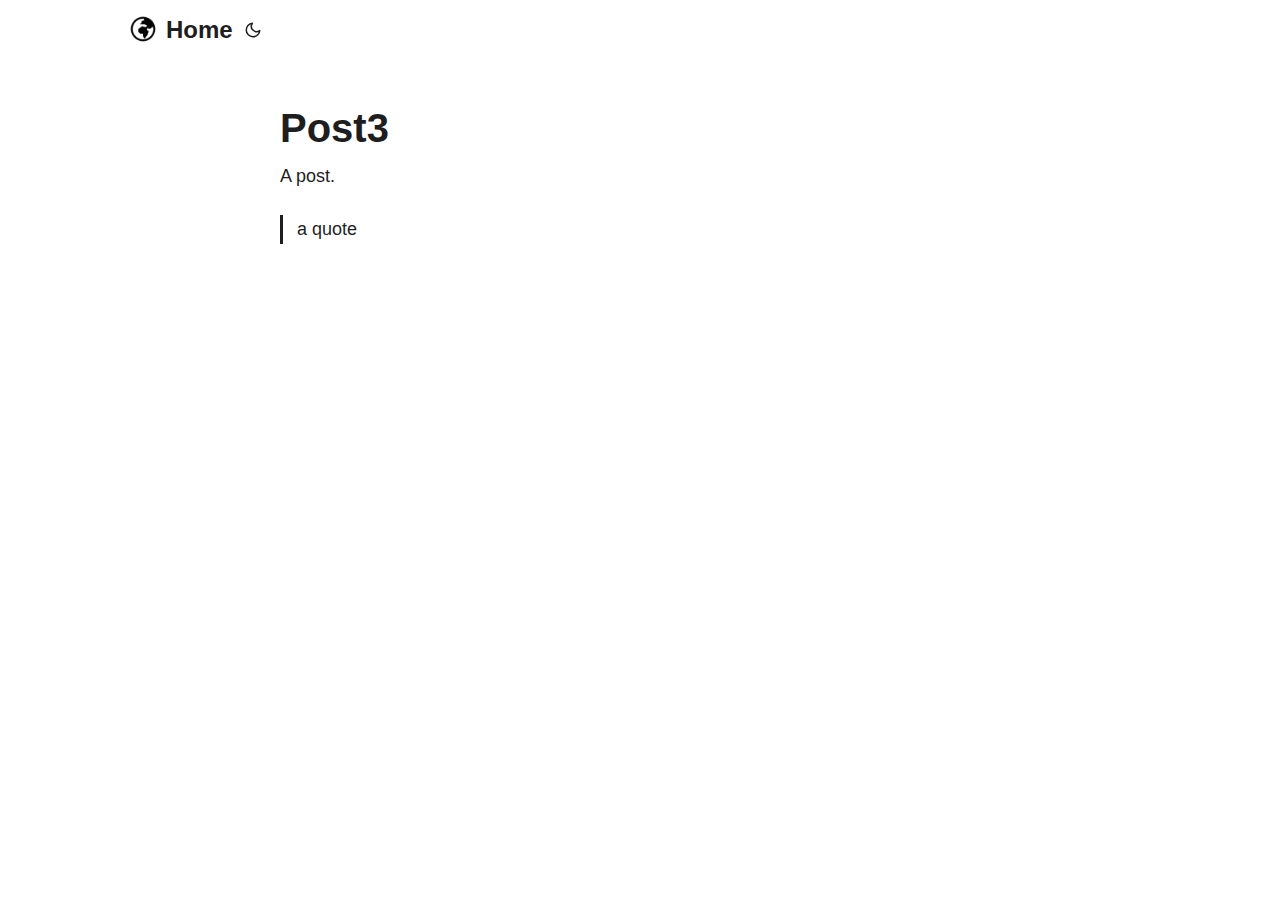
<file: posts/post3/index.html>
<!doctype html><html lang=en dir=auto><head><meta charset=utf-8><meta http-equiv=x-ua-compatible content="IE=edge"><meta name=viewport content="width=device-width,initial-scale=1,shrink-to-fit=no"><meta name=robots content="index, follow"><title>Post3 | NCS project website</title><meta name=keywords content><meta name=description content="A post."><meta name=author content="May Dziedziak"><link rel=canonical href=https://may-dzied.github.io/posts/post3/><link crossorigin=anonymous href=/assets/css/stylesheet.adbb42413d738ddc01170774eb1b579eb3aec429ada77b008738a0e4bef7d204.css integrity="sha256-rbtCQT1zjdwBFwd06xtXnrOuxCmtp3sAhzig5L730gQ=" rel="preload stylesheet" as=style><script defer crossorigin=anonymous src=/assets/js/highlight.f413e19d0714851f6474e7ee9632408e58ac146fbdbe62747134bea2fa3415e0.js integrity="sha256-9BPhnQcUhR9kdOfuljJAjlisFG+9vmJ0cTS+ovo0FeA=" onload=hljs.initHighlightingOnLoad()></script>
<link rel=icon href=https://may-dzied.github.io/favicon.ico><link rel=icon type=image/png sizes=16x16 href=https://may-dzied.github.io/favicon16.png><link rel=icon type=image/png sizes=32x32 href=https://may-dzied.github.io/favicon32.png><link rel=apple-touch-icon href=https://may-dzied.github.io/apple-touch-icon.png><link rel=mask-icon href=https://may-dzied.github.io/safari-pinned-tab.svg><meta name=theme-color content="#2e2e33"><meta name=msapplication-TileColor content="#2e2e33"><noscript><style>#theme-toggle,.top-link{display:none}</style><style>@media(prefers-color-scheme:dark){:root{--theme:rgb(29, 30, 32);--entry:rgb(46, 46, 51);--primary:rgb(218, 218, 219);--secondary:rgb(155, 156, 157);--tertiary:rgb(65, 66, 68);--content:rgb(196, 196, 197);--hljs-bg:rgb(46, 46, 51);--code-bg:rgb(55, 56, 62);--border:rgb(51, 51, 51)}.list{background:var(--theme)}.list:not(.dark)::-webkit-scrollbar-track{background:0 0}.list:not(.dark)::-webkit-scrollbar-thumb{border-color:var(--theme)}}</style></noscript><meta property="og:title" content="Post3"><meta property="og:description" content="A post."><meta property="og:type" content="article"><meta property="og:url" content="https://may-dzied.github.io/posts/post3/"><meta property="article:section" content="posts"><meta property="article:published_time" content="2022-08-13T16:00:20+01:00"><meta property="article:modified_time" content="2022-08-13T16:00:20+01:00"><meta name=twitter:card content="summary"><meta name=twitter:title content="Post3"><meta name=twitter:description content="A post."><script type=application/ld+json>{"@context":"https://schema.org","@type":"BreadcrumbList","itemListElement":[{"@type":"ListItem","position":2,"name":"Posts","item":"https://may-dzied.github.io/posts/"},{"@type":"ListItem","position":3,"name":"Post3","item":"https://may-dzied.github.io/posts/post3/"}]}</script><script type=application/ld+json>{"@context":"https://schema.org","@type":"BlogPosting","headline":"Post3","name":"Post3","description":"A post.","keywords":[],"articleBody":" a quote\n","wordCount":"2","inLanguage":"en","datePublished":"2022-08-13T16:00:20+01:00","dateModified":"2022-08-13T16:00:20+01:00","author":{"@type":"Person","name":"May Dziedziak"},"mainEntityOfPage":{"@type":"WebPage","@id":"https://may-dzied.github.io/posts/post3/"},"publisher":{"@type":"Organization","name":"NCS project website","logo":{"@type":"ImageObject","url":"https://may-dzied.github.io/favicon.ico"}}}</script></head><body id=top><script>localStorage.getItem("pref-theme")==="dark"?document.body.classList.add("dark"):localStorage.getItem("pref-theme")==="light"?document.body.classList.remove("dark"):window.matchMedia("(prefers-color-scheme: dark)").matches&&document.body.classList.add("dark")</script><header class=header><nav class=nav><div class=logo><a href=https://may-dzied.github.io accesskey=h title="Home (Alt + H)"><img src=https://may-dzied.github.io/apple-touch-icon.png alt aria-label=logo height=30>Home</a><div class=logo-switches><button id=theme-toggle accesskey=t title="(Alt + T)"><svg id="moon" xmlns="http://www.w3.org/2000/svg" width="24" height="18" viewBox="0 0 24 24" fill="none" stroke="currentcolor" stroke-width="2" stroke-linecap="round" stroke-linejoin="round"><path d="M21 12.79A9 9 0 1111.21 3 7 7 0 0021 12.79z"/></svg><svg id="sun" xmlns="http://www.w3.org/2000/svg" width="24" height="18" viewBox="0 0 24 24" fill="none" stroke="currentcolor" stroke-width="2" stroke-linecap="round" stroke-linejoin="round"><circle cx="12" cy="12" r="5"/><line x1="12" y1="1" x2="12" y2="3"/><line x1="12" y1="21" x2="12" y2="23"/><line x1="4.22" y1="4.22" x2="5.64" y2="5.64"/><line x1="18.36" y1="18.36" x2="19.78" y2="19.78"/><line x1="1" y1="12" x2="3" y2="12"/><line x1="21" y1="12" x2="23" y2="12"/><line x1="4.22" y1="19.78" x2="5.64" y2="18.36"/><line x1="18.36" y1="5.64" x2="19.78" y2="4.22"/></svg></button></div></div><ul id=menu></ul></nav></header><main class=main><article class=post-single><header class=post-header><h1 class=post-title>Post3</h1><div class=post-description>A post.</div></header><div class=post-content><blockquote><p>a quote</p></blockquote></div><footer class=post-footer><ul class=post-tags></ul></footer></article></main><a href=#top aria-label="go to top" title="Go to Top (Alt + G)" class=top-link id=top-link accesskey=g><svg xmlns="http://www.w3.org/2000/svg" viewBox="0 0 12 6" fill="currentcolor"><path d="M12 6H0l6-6z"/></svg></a><script>let menu=document.getElementById("menu");menu&&(menu.scrollLeft=localStorage.getItem("menu-scroll-position"),menu.onscroll=function(){localStorage.setItem("menu-scroll-position",menu.scrollLeft)}),document.querySelectorAll('a[href^="#"]').forEach(e=>{e.addEventListener("click",function(e){e.preventDefault();var t=this.getAttribute("href").substr(1);window.matchMedia("(prefers-reduced-motion: reduce)").matches?document.querySelector(`[id='${decodeURIComponent(t)}']`).scrollIntoView():document.querySelector(`[id='${decodeURIComponent(t)}']`).scrollIntoView({behavior:"smooth"}),t==="top"?history.replaceState(null,null," "):history.pushState(null,null,`#${t}`)})})</script><script>var mybutton=document.getElementById("top-link");window.onscroll=function(){document.body.scrollTop>800||document.documentElement.scrollTop>800?(mybutton.style.visibility="visible",mybutton.style.opacity="1"):(mybutton.style.visibility="hidden",mybutton.style.opacity="0")}</script><script>document.getElementById("theme-toggle").addEventListener("click",()=>{document.body.className.includes("dark")?(document.body.classList.remove("dark"),localStorage.setItem("pref-theme","light")):(document.body.classList.add("dark"),localStorage.setItem("pref-theme","dark"))})</script></body></html>
</file>
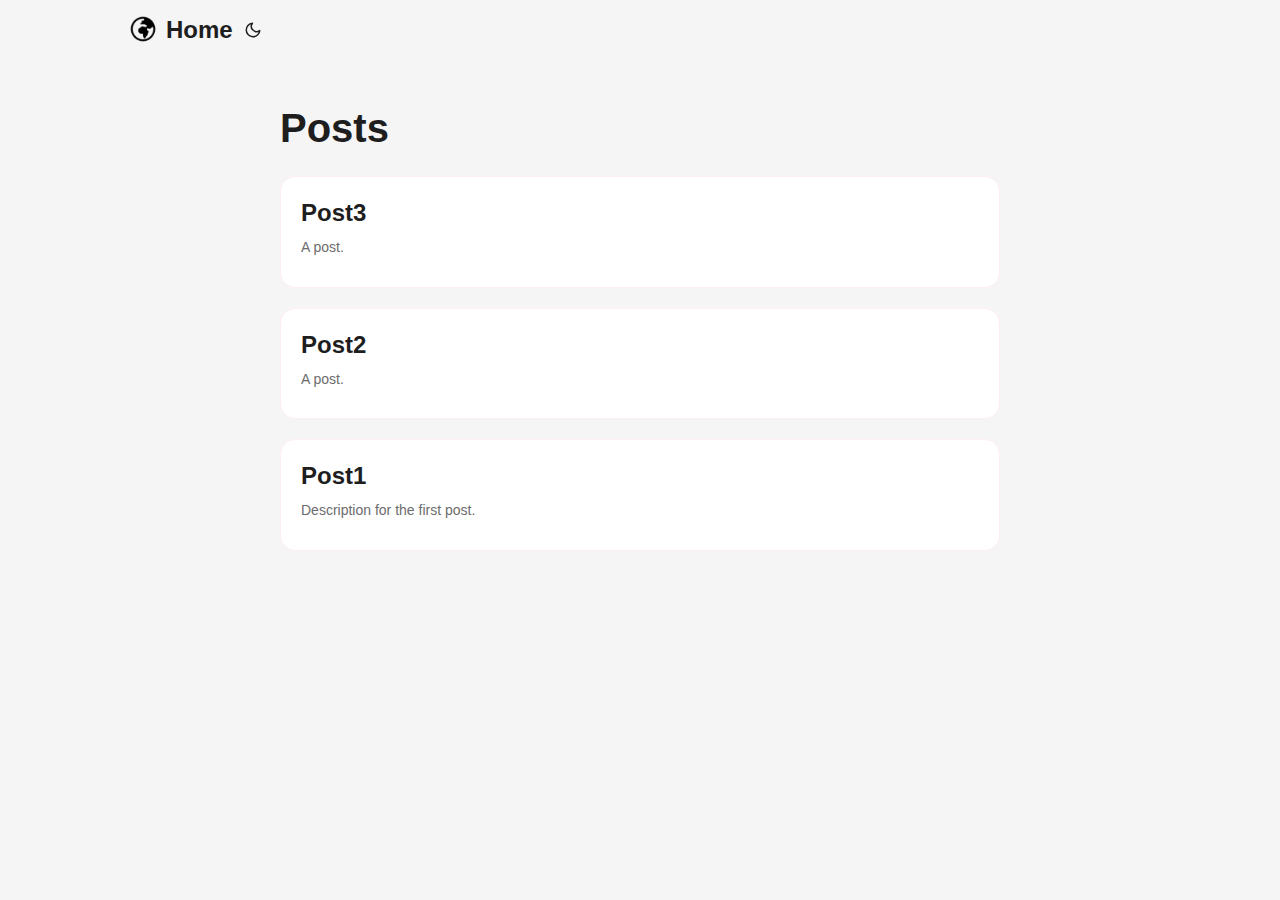
<file: posts/page/1/index.html>
<!doctype html><html lang=en-gb><head><title>https://may-dzied.github.io/posts/</title><link rel=canonical href=https://may-dzied.github.io/posts/><meta name=robots content="noindex"><meta charset=utf-8><meta http-equiv=refresh content="0; url=https://may-dzied.github.io/posts/"></head></html>
</file>
